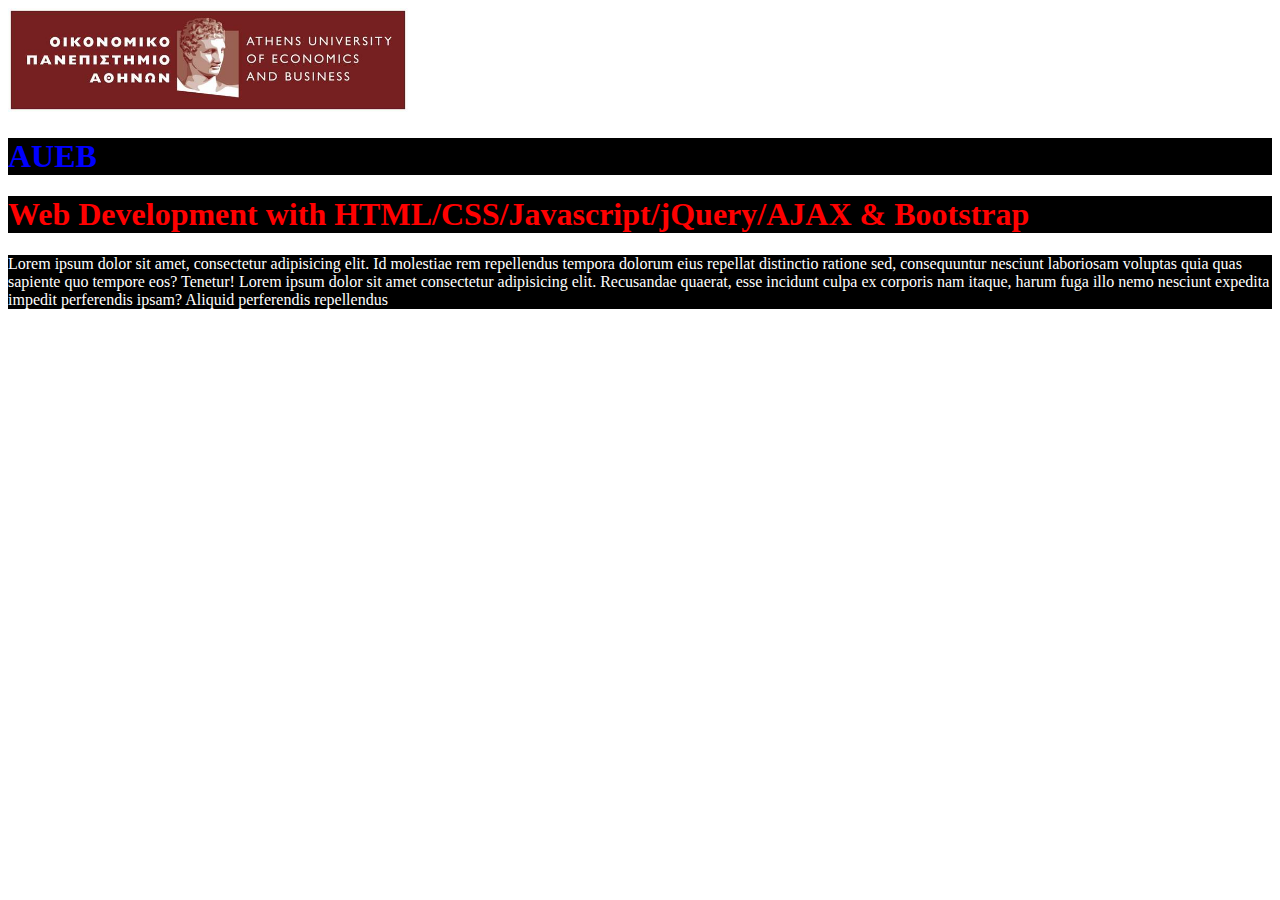
<file: chapter2-css/index.html>
<!DOCTYPE html>
<html lang="en">
  <head>
    <meta charset="UTF-8" />
    <meta name="viewport" content="width=device-width, initial-scale=1.0" />
    <title>Web Development</title>
    <link rel="stylesheet" href="style.css" />
  </head>
  <body>
    <img src="../img/image008.jpg" alt="aueb logo" width="400" height="auto" />
    <h1 class="bg-black fg-blue">AUEB</h1>
    <h1 class="bg-black fg-red">
      Web Development with HTML/CSS/Javascript/jQuery/AJAX & Bootstrap
    </h1>
    <p class="bg-black fg-white">
      Lorem ipsum dolor sit amet, consectetur adipisicing elit. Id molestiae rem
      repellendus tempora dolorum eius repellat distinctio ratione sed,
      consequuntur nesciunt laboriosam voluptas quia quas sapiente quo tempore
      eos? Tenetur! Lorem ipsum dolor sit amet consectetur adipisicing elit.
      Recusandae quaerat, esse incidunt culpa ex corporis nam itaque, harum fuga
      illo nemo nesciunt expedita impedit perferendis ipsam? Aliquid perferendis
      repellendus
    </p>
  </body>
</html>
</file>
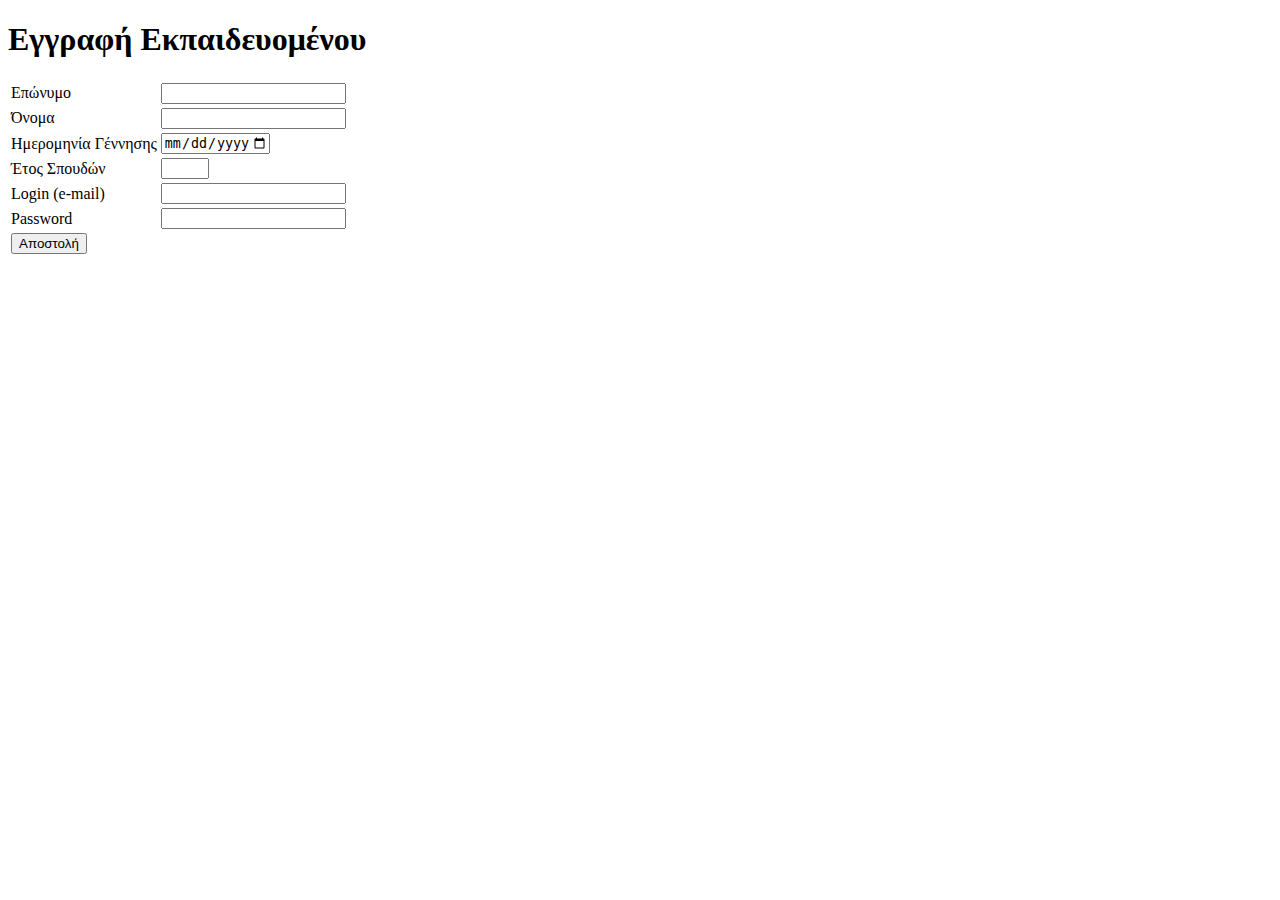
<file: chapter1-html/register.html>
<!DOCTYPE html>
<html lang="en">
<head>
    <meta charset="UTF-8">
    <meta name="viewport" content="width=device-width, initial-scale=1.0">
    <title>Document</title>
</head>
<body>
    
   <h1>Εγγραφή Εκπαιδευομένου </h1>

   <form>

    <table>
        <tr>
            <td><label for="lastname">Επώνυμο</label></td>
            <td><input type="text" id="lastname" maxlength="50" required pattern="[a-zA-ZΑ-Ω]+"></td>
        </tr>

        <tr>
            <td><label for="firstname">Όνομα</label></td>
            <td><input type="text" id="firstname" maxlength="50" required pattern="[a-zA-ZΑ-Ω]+"></td>
        </tr>

        <tr>
           <td><label for="birthdate">Ημερομηνία Γέννησης</label></td>
           <td><input type="date" id="birthdate" maxlenth="10" max="2002-01-01"></td>
        </tr>

        <tr>
           <td><label for ="yearofStudies">Έτος Σπουδών</label></td>
           <td><input type="number" id="yearofStudies" min="1" max="6"></td>
        </tr>

        <tr>
           <td><label for="login">Login (e-mail)</label></td>
           <td><input type="email" id="login" required></td>
        </tr>

        <tr>
           <td><label for="password">Password</label></td>
           <td><input type="password" id="password" required minlength="8"></td>
        </tr>

        <tr>
           <td><button type="submit">Αποστολή</button></td>
           <td></td>
        </tr>
 



    </table>

   </form>

</body>
</html>
</file>
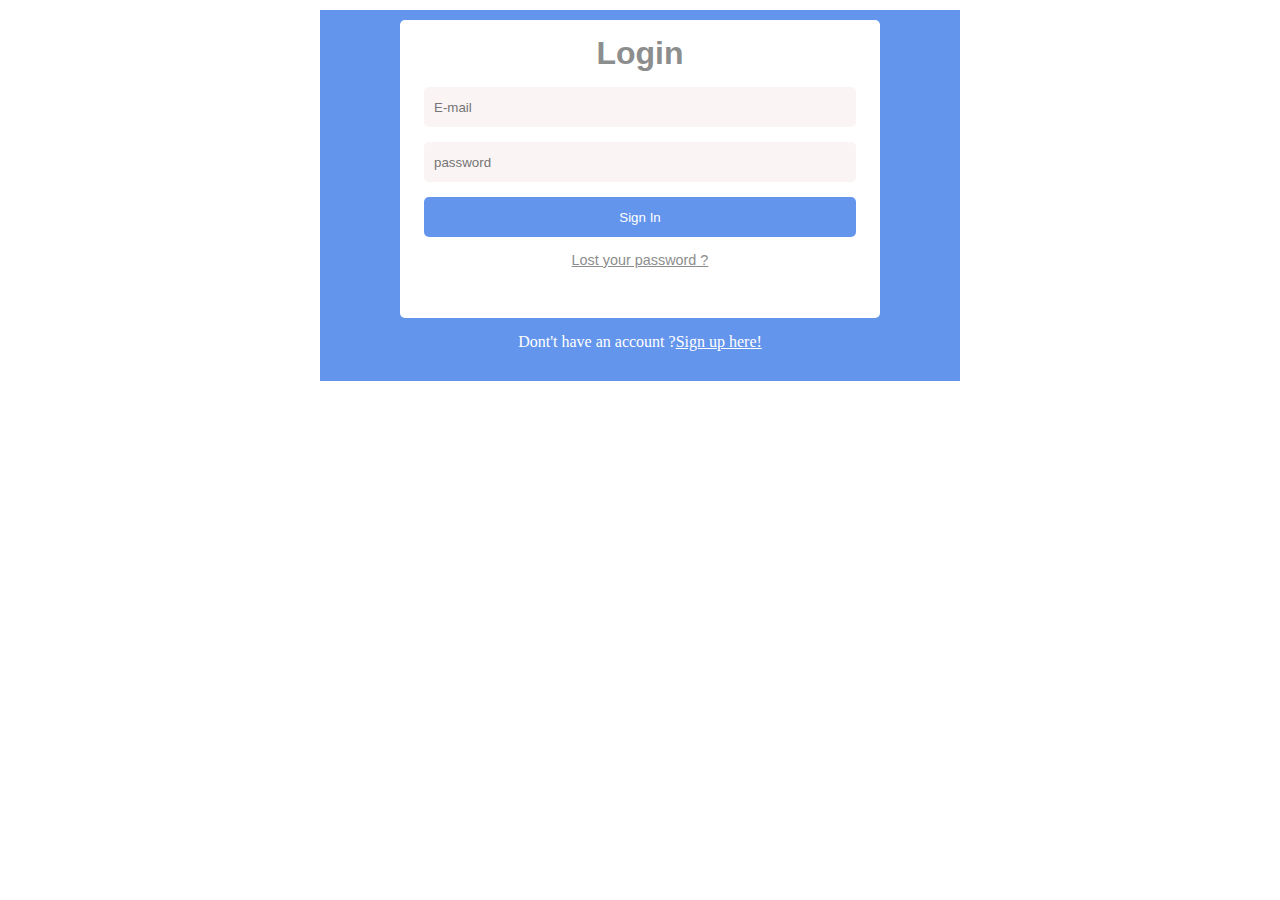
<file: chapter3-box/form.html>
<!DOCTYPE html>
<html lang="en">
  <head>
    <meta charset="UTF-8" />
    <meta name="viewport" content="width=device-width, initial-scale=1.0" />
    <link rel="stylesheet" href="form.css" />
    <title>Login Form</title>
  </head>
  <body>
    <div class="container-fluid">
      <div class="container">
        <div class="row">
          <h1 class="text-grey">Login</h1>
        </div>
        <form>
          <div class="row">
            <input class="email" type="email" required placeholder="E-mail" />
            <span></span>
          </div>
          <div class="row">
            <input
              class="password"
              type="password"
              required
              minlength="8"
              placeholder="password"
            />
            <span></span>
          </div>
          <div class="row">
            <button class="submit-btn" type="submit">Sign In</button>
          </div>
        </form>

        <div class="row pb-50 text-sm">
          <a class="text-grey" href="">Lost your password ?</a>
        </div>
      </div>
      <div class="row halign pb-20">
        <p class="text-white">
          Dont't have an account ?<a class="text-white" href="#"
            >Sign up here!</a
          >
        </p>
      </div>
    </div>
  </body>
</html>
</file>
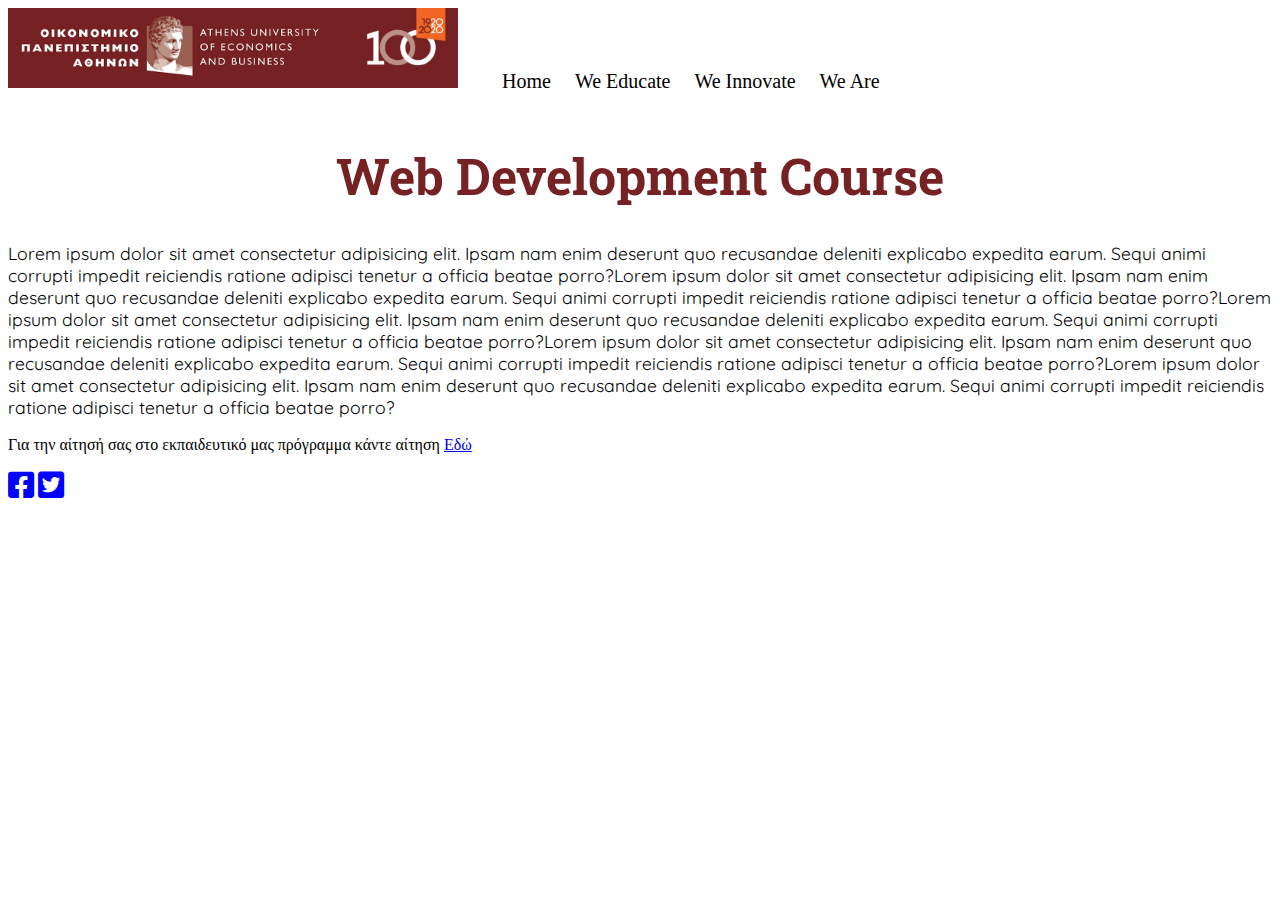
<file: chapter3-box/menu.html>
<!DOCTYPE html>
<html lang="en">
  <head>
    <meta charset="UTF-8" />
    <meta name="viewport" content="width=device-width, initial-scale=1.0" />
    <title>Web Development</title>
    <link rel="stylesheet" href="menu.css" />
    <link
      rel="stylesheet"
      href="https://cdnjs.cloudflare.com/ajax/libs/font-awesome/5.15.4/css/all.min.css"
    />
  </head>
  <body>
    <img class="webdev-img" src="../img/aueb100.jpg" alt="aueb 100 years" />
    <ul class="menu">
      <li><a href="#">Home</a></li>
      <li><a href="#">We Educate</a></li>
      <li><a href="#">We Innovate</a></li>
      <li><a href="#">We Are</a></li>
    </ul>

    <h1 class="webdev-header">Web Development Course</h1>

    <p class="webdev-text">
      Lorem ipsum dolor sit amet consectetur adipisicing elit. Ipsam nam enim
      deserunt quo recusandae deleniti explicabo expedita earum. Sequi animi
      corrupti impedit reiciendis ratione adipisci tenetur a officia beatae
      porro?Lorem ipsum dolor sit amet consectetur adipisicing elit. Ipsam nam
      enim deserunt quo recusandae deleniti explicabo expedita earum. Sequi
      animi corrupti impedit reiciendis ratione adipisci tenetur a officia
      beatae porro?Lorem ipsum dolor sit amet consectetur adipisicing elit.
      Ipsam nam enim deserunt quo recusandae deleniti explicabo expedita earum.
      Sequi animi corrupti impedit reiciendis ratione adipisci tenetur a officia
      beatae porro?Lorem ipsum dolor sit amet consectetur adipisicing elit.
      Ipsam nam enim deserunt quo recusandae deleniti explicabo expedita earum.
      Sequi animi corrupti impedit reiciendis ratione adipisci tenetur a officia
      beatae porro?Lorem ipsum dolor sit amet consectetur adipisicing elit.
      Ipsam nam enim deserunt quo recusandae deleniti explicabo expedita earum.
      Sequi animi corrupti impedit reiciendis ratione adipisci tenetur a officia
      beatae porro?
    </p>

    <p class="apply">
      Για την αίτησή σας στο εκπαιδευτικό μας πρόγραμμα κάντε αίτηση
      <a href="https://diaviou.aueb.gr/">Εδώ</a>
    </p>
    <i class="fab fa-facebook-square"></i>
    <i class="fab fa-twitter-square"></i>
  </body>
</html>
</file>
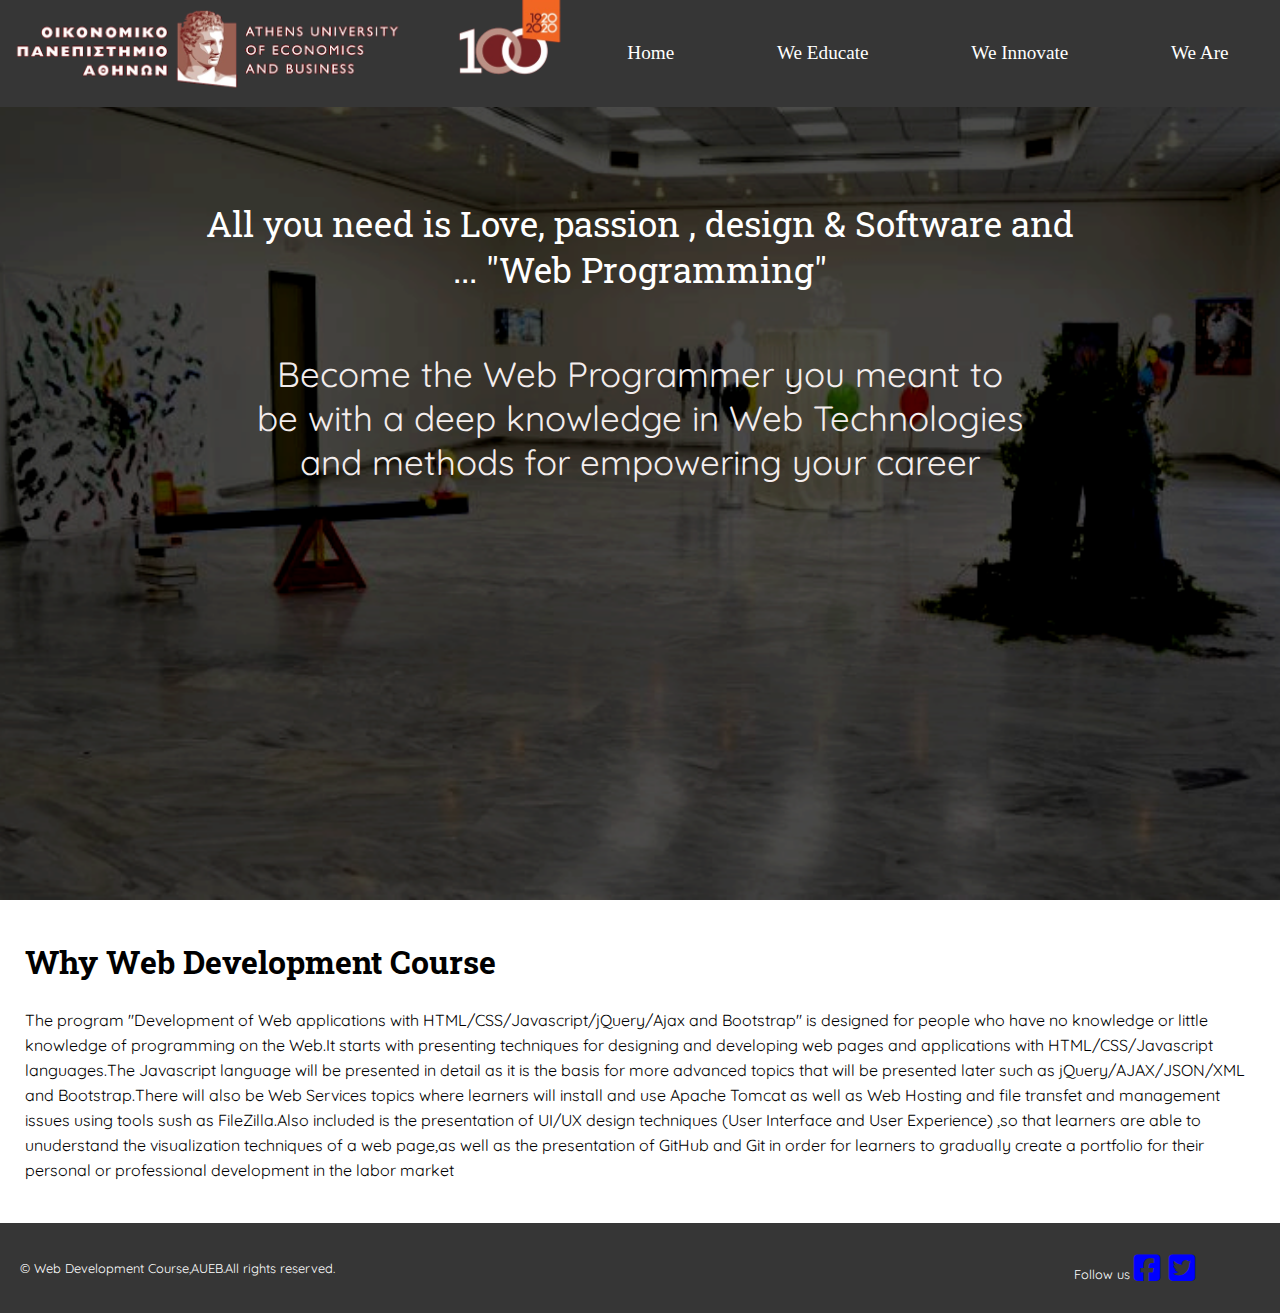
<file: chapter3-box/webdev.html>
<!DOCTYPE html>
<html lang="en">
  <head>
    <meta charset="UTF-8" />
    <meta name="viewport" content="width=device-width, initial-scale=1.0" />
    <title>Web Development Course</title>
    <link rel="stylesheet" href="webdev.css" />
    <link
      rel="stylesheet"
      href="https://cdnjs.cloudflare.com/ajax/libs/font-awesome/6.7.2/css/all.min.css"
    />
  </head>
  <body>
    <div class="container">
      <div class="header">
        <div class="logo">
          <img src="../img/aueb100b.png" alt="AUEB Logo" />
        </div>
        <div class="menu">
          <ul>
            <li><a href="#">Home</a></li>
            <li><a href="#">We Educate</a></li>
            <li><a href="#">We Innovate</a></li>
            <li><a href="#">We Are</a></li>
          </ul>
        </div>
      </div>

      <div class="slider">
        <div class="title">
          <p>
            All you need is Love, passion , design & Software and ... "Web
            Programming"
          </p>
        </div>
        <div class="subtitle">
          <p>
            Become the Web Programmer you meant to be with a deep knowledge in
            Web Technologies and methods for empowering your career
          </p>
        </div>
      </div>

      <div class="main">
        <div class="main-title">
          <h1>Why Web Development Course</h1>
        </div>
        <div class="main-text">
          <p>
            The program "Development of Web applications with
            HTML/CSS/Javascript/jQuery/Ajax and Bootstrap" is designed for
            people who have no knowledge or little knowledge of programming on
            the Web.It starts with presenting techniques for designing and
            developing web pages and applications with HTML/CSS/Javascript
            languages.The Javascript language will be presented in detail as it
            is the basis for more advanced topics that will be presented later
            such as jQuery/AJAX/JSON/XML and Bootstrap.There will also be Web
            Services topics where learners will install and use Apache Tomcat as
            well as Web Hosting and file transfet and management issues using
            tools sush as FileZilla.Also included is the presentation of UI/UX
            design techniques (User Interface and User Experience) ,so that
            learners are able to unuderstand the visualization techniques of a
            web page,as well as the presentation of GitHub and Git in order for
            learners to gradually create a portfolio for their personal or
            professional development in the labor market
          </p>
        </div>
      </div>

      <div class="footer">
        <div class="copyright">
          <p>&copy; Web Development Course,AUEB.All rights reserved.</p>
        </div>
        <div class="social">
          <p>
            Follow us
            <i class="fab fa-facebook-square"></i>
            <i class="fab fa-twitter-square"></i>
          </p>
        </div>
      </div>
    </div>
  </body>
</html>
</file>
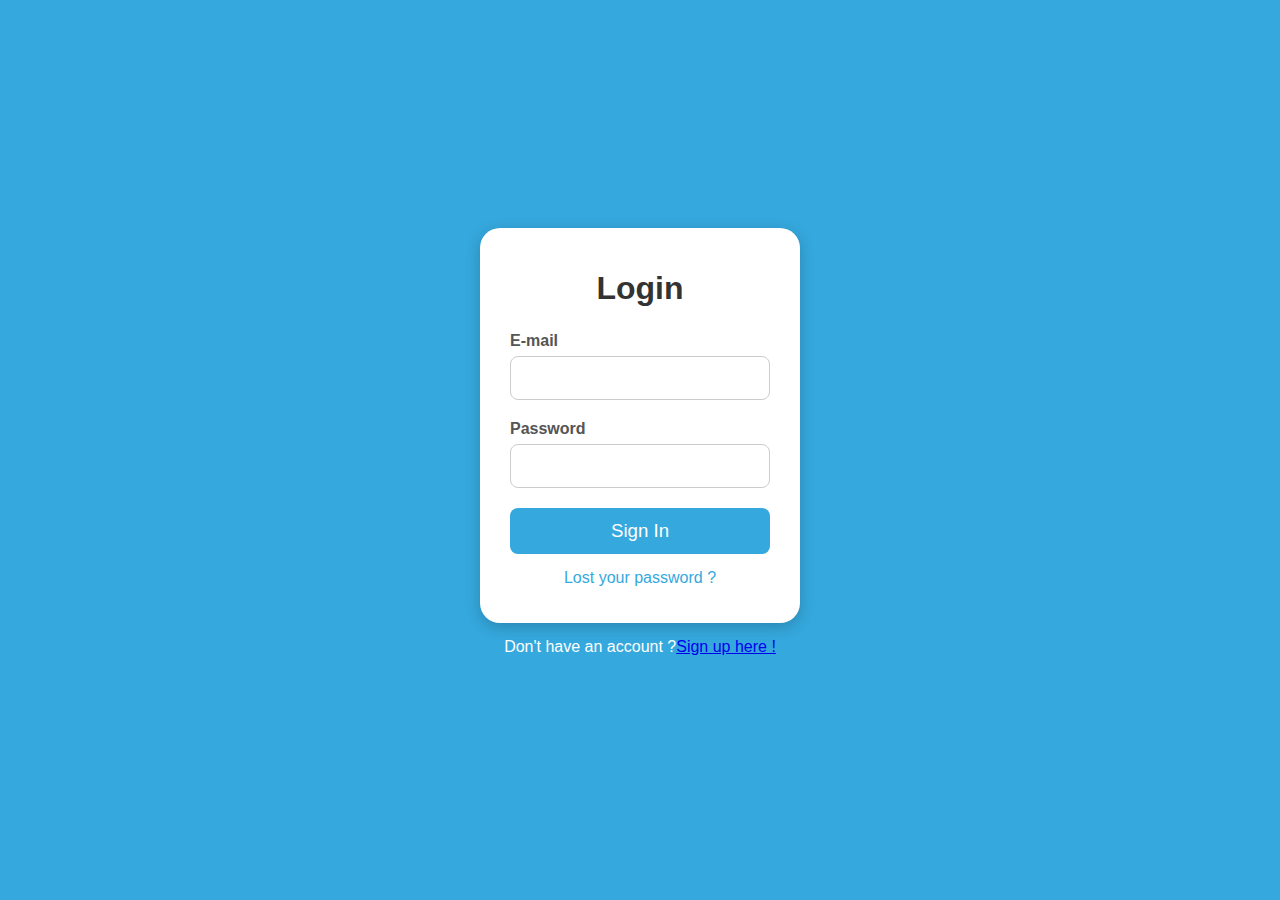
<file: chapter2-css/Askhseis/ask1.html>
<!DOCTYPE html>
<html lang="en">
  <head>
    <meta charset="UTF-8" />
    <meta name="viewport" content="width=device-width, initial-scale=1.0" />
    <title>Askisi 1</title>
    <link rel="stylesheet" href="ask1.css" />
  </head>
  <body>
    <form class="box" action="#" method="post">
      <h1>Login</h1>
      <label for="email">E-mail</label>
      <input type="email" id="email" name="email" required />
      <label for="password">Password</label>
      <input type="password" id="password" name="password" required />

      <button type="submit">Sign In</button>
      <p><a href="#">Lost your password ?</a></p>
    </form>
    <p>Don't have an account ?<a href="#">Sign up here !</a></p>
  </body>
</html>
</file>
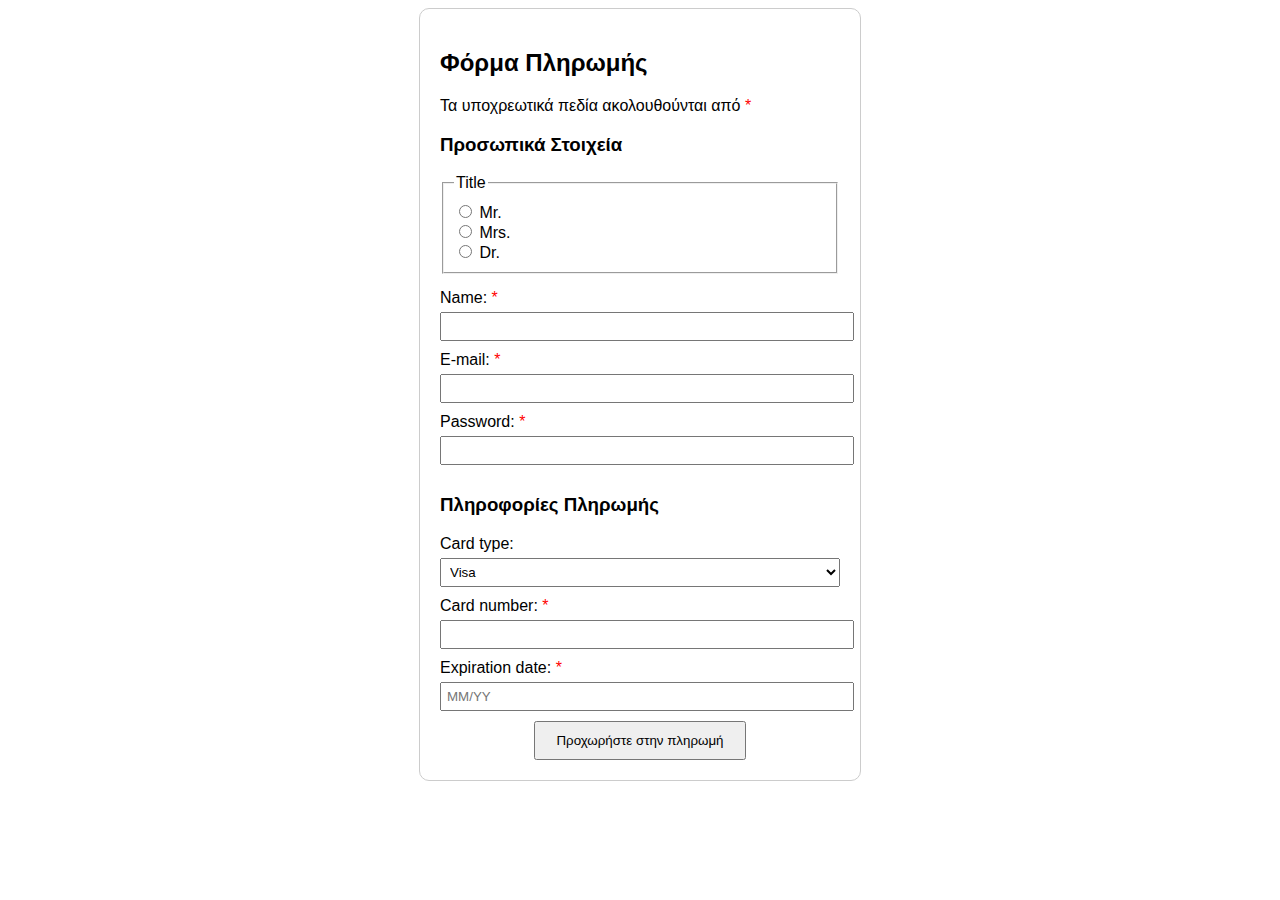
<file: chapter2-css/Askhseis/ask2.html>
<!DOCTYPE html>
<html lang="el">
  <head>
    <meta charset="UTF-8" />
    <title>Φόρμα Πληρωμής</title>
    <style>
      body {
        font-family: Arial, sans-serif;
      }
      form {
        width: 400px;
        margin: 0 auto;
        border: 1px solid #ccc;
        padding: 20px;
        border-radius: 10px;
      }
      fieldset {
        margin-bottom: 15px;
        padding: 10px;
      }
      label {
        display: block;
        margin-bottom: 5px;
      }
      input[type="text"],
      input[type="email"],
      input[type="password"],
      select {
        width: 100%;
        padding: 5px;
        margin-bottom: 10px;
      }
      .required {
        color: red;
      }
      .submit-btn {
        text-align: center;
      }
      .submit-btn input {
        padding: 10px 20px;
      }
    </style>
  </head>
  <body>
    <form>
      <h2>Φόρμα Πληρωμής</h2>
      <p>
        Τα υποχρεωτικά πεδία ακολουθούνται από <span class="required">*</span>
      </p>

      <h3>Προσωπικά Στοιχεία</h3>
      <fieldset>
        <legend>Title</legend>
        <input type="radio" name="title" value="Mr." /> Mr.<br />
        <input type="radio" name="title" value="Mrs." /> Mrs.<br />
        <input type="radio" name="title" value="Dr." /> Dr.<br />
      </fieldset>

      <label for="name">Name: <span class="required">*</span></label>
      <input type="text" id="name" name="name" required />

      <label for="email">E-mail: <span class="required">*</span></label>
      <input type="email" id="email" name="email" required />

      <label for="password">Password: <span class="required">*</span></label>
      <input type="password" id="password" name="password" required />

      <h3>Πληροφορίες Πληρωμής</h3>

      <label for="cardtype">Card type:</label>
      <select id="cardtype" name="cardtype">
        <option value="Visa">Visa</option>
        <option value="Mastercard">Mastercard</option>
        <option value="Amex">American Express</option>
      </select>

      <label for="cardnumber"
        >Card number: <span class="required">*</span></label
      >
      <input type="text" id="cardnumber" name="cardnumber" required />

      <label for="expdate"
        >Expiration date: <span class="required">*</span></label
      >
      <input
        type="text"
        id="expdate"
        name="expdate"
        placeholder="MM/YY"
        required
      />

      <div class="submit-btn">
        <input type="submit" value="Προχωρήστε στην πληρωμή" />
      </div>
    </form>
  </body>
</html>
</file>
<file: chapter2-css/style.css>
/* .webdev-header {
  color: red;
  background-color: black;
}

.aueb-header {
  color: blue;
  background-color: black;
}

.webdev-text {
  color: white;
  background-color: black;
}
 */

.bg-black {
  background-color: black;
}

.fg-red {
  color: red;
}

.fg-white {
  color: white;
}

.fg-blue {
  color: blue;
}
</file>
<file: chapter3-box/form.css>
* {
  box-sizing: border-box;
  margin: 0;
  padding: 0;
}

.container-fluid {
  background-color: cornflowerblue;
  width: 50%;
  margin: 10px auto;
  padding: 10px 20px;
}

.container {
  font-family: Arial, Helvetica, sans-serif;
  background-color: white;
  width: 80%;
  border-radius: 5px;
  margin: 0px auto;
  text-align: center;
}

.row {
  padding-top: 15px;
}

.text-grey {
  color: #8c8d8d;
}

.email,
.password {
  width: 90%;
  height: 40px;
  background-color: #faf4f4;
  border-radius: 5px;
  border-width: 0;
  padding-left: 10px;
}

.submit-btn {
  width: 90%;
  height: 40px;
  background-color: cornflowerblue;
  border-radius: 5px;
  border-width: 0;
  color: white;
  text-align: center;
}

.text-white {
  color: white;
}

.halign {
  text-align: center;
}

.pb-50 {
  padding-bottom: 50px;
}

.pb-20 {
  padding-bottom: 20px;
}

.text-sm {
  font-size: 0.9rem;
}

.email:valid + span::before,
.password:valid + span::before {
  content: "\2713";
  color: green;
  font-size: 20px;
}
</file>
<file: chapter3-box/menu.css>
@import url("https://fonts.googleapis.com/css2?family=Quicksand:wght@300..700&display=swap");
@import url("https://fonts.googleapis.com/css2?family=Roboto+Slab:wght@100..900&display=swap");

.webdev-header {
  font-family: "Roboto Slab", serif;
  color: #762124;
  font-size: 50px;
  text-align: center;
  text-shadow: 2px 2px 2px white;

  /*  border-style: solid;
  border-color: blue;
  border-width: 1px; */
}

.webdev-text {
  font-family: "Quicksand", sans-serif;
  font-weight: 400;
  font-size: 1.1rem;
  color: rgb(0, 0, 0);
}

.webdev-img {
  width: 450px;
  height: auto;
}

.menu,
li {
  display: inline-block;
}

.menu a {
  text-decoration: none;
  color: black;
  font-size: 20px;
}

.menu a:hover {
  color: red;
}

.menu > li {
  margin-right: 20px;
}

.fa-facebook-square,
.fa-twitter-square {
  color: blue;
  font-size: 30px;
}

.apply > a:hover {
  color: red;
}

.apply > a:active {
  color: green;
}

table,
th,
td {
  border: 1px solid black;
}

table {
  border-collapse: collapse;
  width: 500px;
}

th {
  color: #762124;
}
</file>
<file: chapter3-box/webdev.css>
@import url("https://fonts.googleapis.com/css2?family=Quicksand:wght@300..700&display=swap");
@import url("https://fonts.googleapis.com/css2?family=Roboto+Slab:wght@100..900&display=swap");
* {
  box-sizing: border-box;
  margin: 0;
  padding: 0;
}

body,
html {
  height: 100%;
}

.container {
  height: 100%;
  width: 100%;
  margin: 0 auto;
}

.header {
  width: 100%;
  margin: 0 auto;
  overflow: hidden;
  background-color: #363636;
  display: flex;
  align-items: center;
  position: fixed;
  top: 0;
}

.logo {
  width: 45%;
  float: left;
}

.logo > img {
  width: 100%;
  height: auto;
}

.menu {
  width: 55%;
  float: right;
}

.menu > ul {
  width: 100%;
  display: flex;
  justify-content: space-around;
}

.menu li {
  display: inline-block;
}

.menu a {
  text-decoration: none;
  color: #fff;
  font-size: 1.2rem;
}

.slider {
  height: 100%;
  width: 100%;
  background-image: url("../img/art2.png");
  background-repeat: no-repeat;
  background-size: cover;
  background-position: center;
  background-attachment: fixed;
}

.title {
  width: 70%;
  margin: 0 auto;
  padding-top: 200px;
  padding-bottom: 60px;
}

.title > p {
  text-align: center;
  font-family: "Roboto Slab", serif;
  font-size: 35px;
  color: #fff;
}

.subtitle {
  width: 60%;
  margin: 0 auto;
  padding-bottom: 25px;
}

.subtitle > p {
  text-align: center;
  font-family: "Quicksand", serif;
  font-size: 35px;
  color: rgb(243, 237, 237);
}

.main {
  width: 100%;
  margin: 0 auto;
  padding: 40px 25px;
}

.main-title {
  width: 100%;
  margin: 0 auto;
  padding-bottom: 25px;
}

.main-title > h1 {
  font-family: "Roboto Slab", serif;
}

.main-text {
  width: 100%;
  margin: 0 auto;
}

.main-text > p {
  font-family: "Quicksand", sans-serif;
  line-height: 25px;
}

.footer {
  width: 100%;
  margin: 0 auto;
  padding: 30px 20px;
  overflow: hidden;
  background-color: #363636;
  display: flex;
  align-items: center;
}

.copyright {
  width: 85%;
  float: left;
}

.copyright > p {
  font-family: "Quicksand", sans-serif;
  font-size: 0.8rem;
  color: white;
}

.social {
  width: 15%;
  float: right;
  display: flex;
  align-items: center;
}

.social > p {
  margin-right: 10px;
  font-family: "Quicksand", sans-serif;
  font-size: 0.8rem;
  color: white;
}

.fab {
  font-size: 30px;
  color: blue;
  margin-right: 5px;
}
</file>
<file: chapter2-css/Askhseis/ask1.css>
* {
  box-sizing: border-box;
}

body {
  background-color: #35a8dd;
  font-family: Arial, Helvetica, sans-serif;
  display: flex;
  flex-direction: column;
  align-items: center;
  justify-content: center;
  height: 100vh;
  margin: 0;
}

.box {
  width: 320px;
  background-color: #fff;
  border-radius: 20px;
  padding: 20px 30px;
  box-shadow: 0 4px 15px rgba(0, 0, 0, 0.2);
  text-align: center;
}

h1 {
  margin-bottom: 25px;
  color: #333;
}

label {
  display: block;
  text-align: left;
  margin-bottom: 6px;
  color: #555;
  font-weight: 600;
}

input[type="email"],
input[type="password"] {
  width: 100%;
  padding: 10px;
  margin-bottom: 20px;
  border: 1px solid #ccc;
  border-radius: 8px;
  font-size: 14pt;
}

button {
  background-color: #35a8dd;
  color: white;
  padding: 12px;
  font-size: 14pt;
  width: 100%;
  border: none;
  border-radius: 8px;
  cursor: pointer;
  transition: background-color 0.3s ease;
}

button:hover {
  background-color: #2c85c8;
}

.box p a {
  color: #35a8dd;
  text-decoration: none;
}

.box p a:hover {
  text-decoration: underline;
}

p {
  color: white;
  margin-top: 15px;
}
</file>
